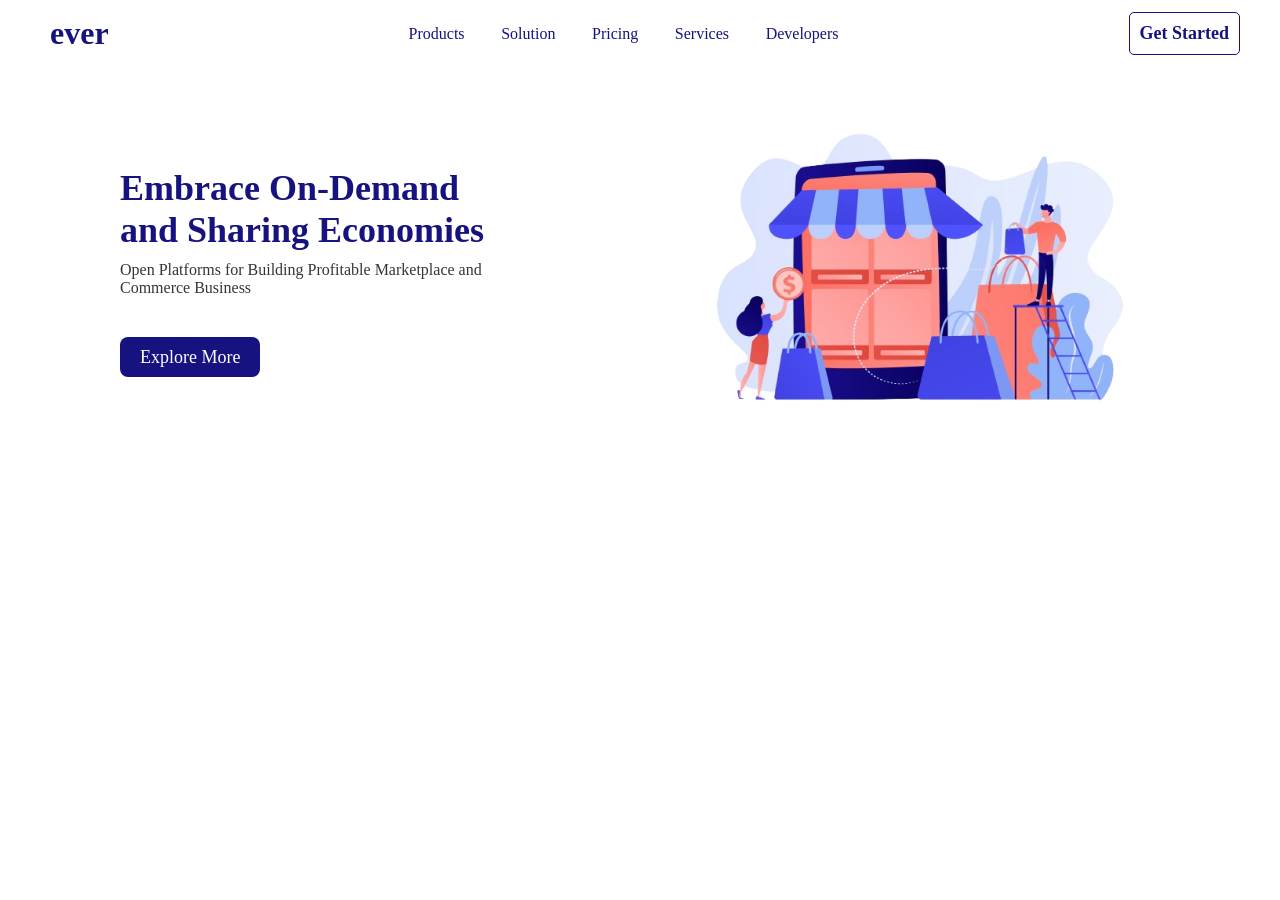
<file: userdata/test/index.html>
<html lang="en"><head>
    <meta charset="UTF-8">
    <meta name="viewport" content="width=device-width, initial-scale=1.0">
    <title></title>
    <link rel="stylesheet" href="style.css">
    <script src="qrc:///qtwebchannel/qwebchannel.js"></script>
    <style>
.logo { display: flex; }
.logo-text { color: rgb(22, 18, 126); margin: 10px; }
.section { padding: 20px; width: 100px; }
.link { color: rgb(22, 18, 128); }
.cta-btn { color: rgb(22, 18, 128); padding: 10px; font-weight: 600; font-size: 18px; border-width: 1px; border-style: solid; border-radius: 5px; }
.links { display: flex; padding: 10px; justify-content: space-between; width: 450px; }
.hero-head { color: rgb(22, 18, 128); font-weight: 600; margin: 0px 0px 10px; width: 400px; font-size: 36px; }
.left-pane { }
.hero-para { color: rgb(53, 53, 53); margin: 0px 0px 50px; width: 400px; }
.cta { color: rgb(255, 255, 255); background-color: rgb(22, 18, 128); padding: 10px 20px; margin: 0px; font-size: 18px; border-radius: 8px; }
.navbar { background-color: rgb(255, 255, 255); display: flex; padding: 5px 40px; font-weight: 300; flex-direction: row; justify-content: space-between; align-items: center; }
.hero-img { width: 480px; }
.hero-section { display: flex; flex-direction: row; align-items: center; height: 400px; padding: 0px 40px; justify-content: space-around; }</style>
</head>
<body>
    <script src="script.js"></script>



<div style="min-width: 50px; min-height: 20px;" class="navbar"><div class="logo" style="min-width: 50px; min-height: 20px;"><h1 class="logo-text" style="min-width: 50px; min-height: 20px;">ever</h1></div><div style="min-width: 50px; min-height: 20px;" class="links"><a class="link">Products</a><a class="link">Solution</a><a class="link">Pricing</a><a class="link">Services</a><a class="link">Developers</a></div><a class="cta-btn">Get Started</a></div><div style="min-width: 50px; min-height: 20px;" class="hero-section"><div class="left-pane" style="min-width: 50px; min-height: 20px;"><h2 class="hero-head" style="min-width: 50px; min-height: 20px;">Embrace On-Demand and Sharing Economies</h2><p class="hero-para" style="min-width: 50px; min-height: 20px;">Open Platforms for Building Profitable Marketplace and Commerce Business</p><a class="cta">Explore More</a></div><img src="assets/20943816-removebg-preview.png" class="hero-img"></div></body></html>
</file>
<file: userdata/test/style.css>
*{
    margin: 0px;
    padding: 0px;
    box-sizing: border-box;
}

body{
    min-width: 90dvw ;
    min-height: 100dvh;
}

#dev-selectbox{
    position: absolute;
    display: none;
    border: 1px solid purple;
    border-radius: 1px;
    pointer-events: none;
    z-index: 100;
}

#dev-hoverbox{
    position: absolute;
    display: none;
    border: 1px solid purple;
    border-radius: 1px;
    pointer-events: none;
    z-index: 100;
}

#dev-label{
    font-size: 13px;
    min-height: 5px;
    position: relative;
    top: 0px;
    display: inline-block;
    background-color: purple;
    color: white;
    padding: 3px 3px;
}


#dev-insertbox{
    padding: 5px;
    position: relative;
    background-color: purple;
    display: none;
    width: 10%;
    height: 5%;
    border: 1px solid purple;
    border-radius: 2px;
    pointer-events: none;
    z-index: 100;
}
</file>
